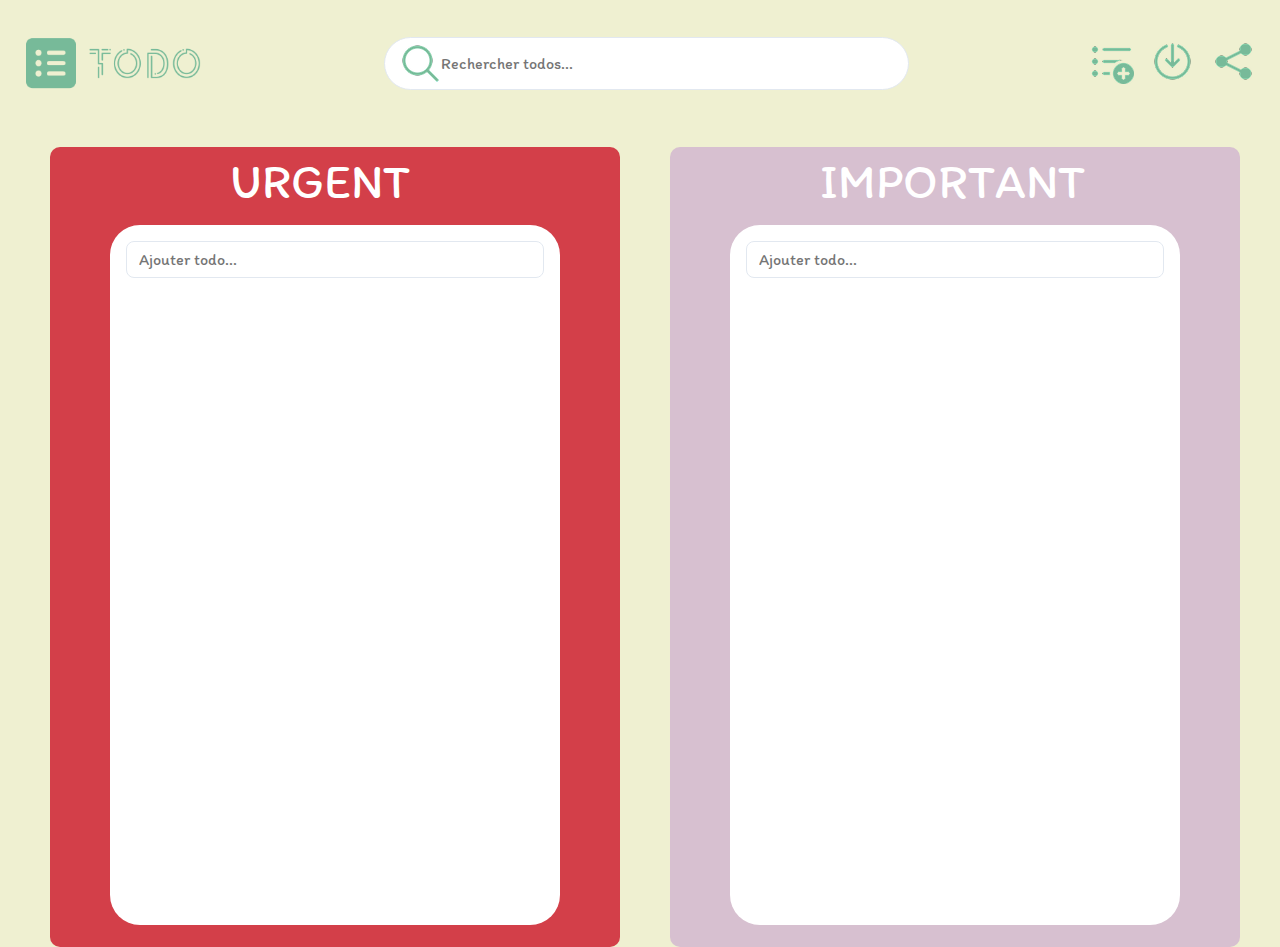
<file: index.html>
<!DOCTYPE html>
<html lang="en">
<head>
    <meta charset="UTF-8">
    <meta name="viewport" content="width=device-width, initial-scale=1.0">
    <link rel="icon" href="/assets/logo/logo-favicon.png" type="image/x-icon">
    <title>TODO List</title>
    <link href="https://fonts.googleapis.com/css?family=Itim:400" rel="stylesheet">
    <link rel="stylesheet" href="css/style.css">
</head>
<body>
    <main>
        <header>
            <img src="assets/logo/logo-light-transparent.png" alt="Logo light" class="logo">
            
            <div class="search-container">
                <input type="text" id="searchInput" placeholder="Rechercher todos...">
                <img src="assets/icons/Search.png" alt="Search" class="search-icon">
            </div>

            <div class="action-buttons">
                <a href="/html/ajout.html"><img src="assets/icons/Add List.png" alt="Add" class="action-icon" href="#ajout"></a>
                <a href="/html/import.html"><img src="assets/icons/Sign In.png" alt="Sign In" class="action-icon"></a>
                <a href="/html/export.html"><img src="assets/icons/Share.png" alt="Share" class="action-icon"></a>
            </div>
        </header>

        <div class="columns-container">
            <div class="column urgent">
                <h2>URGENT</h2>
                <div class="card">
                    <input type="text" class="todo-input" placeholder="Ajouter todo...">
                    <div class="todos-list"></div>
                </div>
            </div>

            <div class="column important">
                <h2>IMPORTANT</h2>
                <div class="card">
                    <input type="text" class="todo-input" placeholder="Ajouter todo...">
                    <div class="todos-list"></div>
                </div>
            </div>

            <div class="column apres">
                <h2>APRÉS</h2>
                <div class="card">
                    <input type="text" class="todo-input" placeholder="Ajouter todo...">
                    <div class="todos-list"></div>
                </div>
            </div>
        </div>
    </main>
    <script src="/js/script.js"></script>
</body>
</html>
</file>
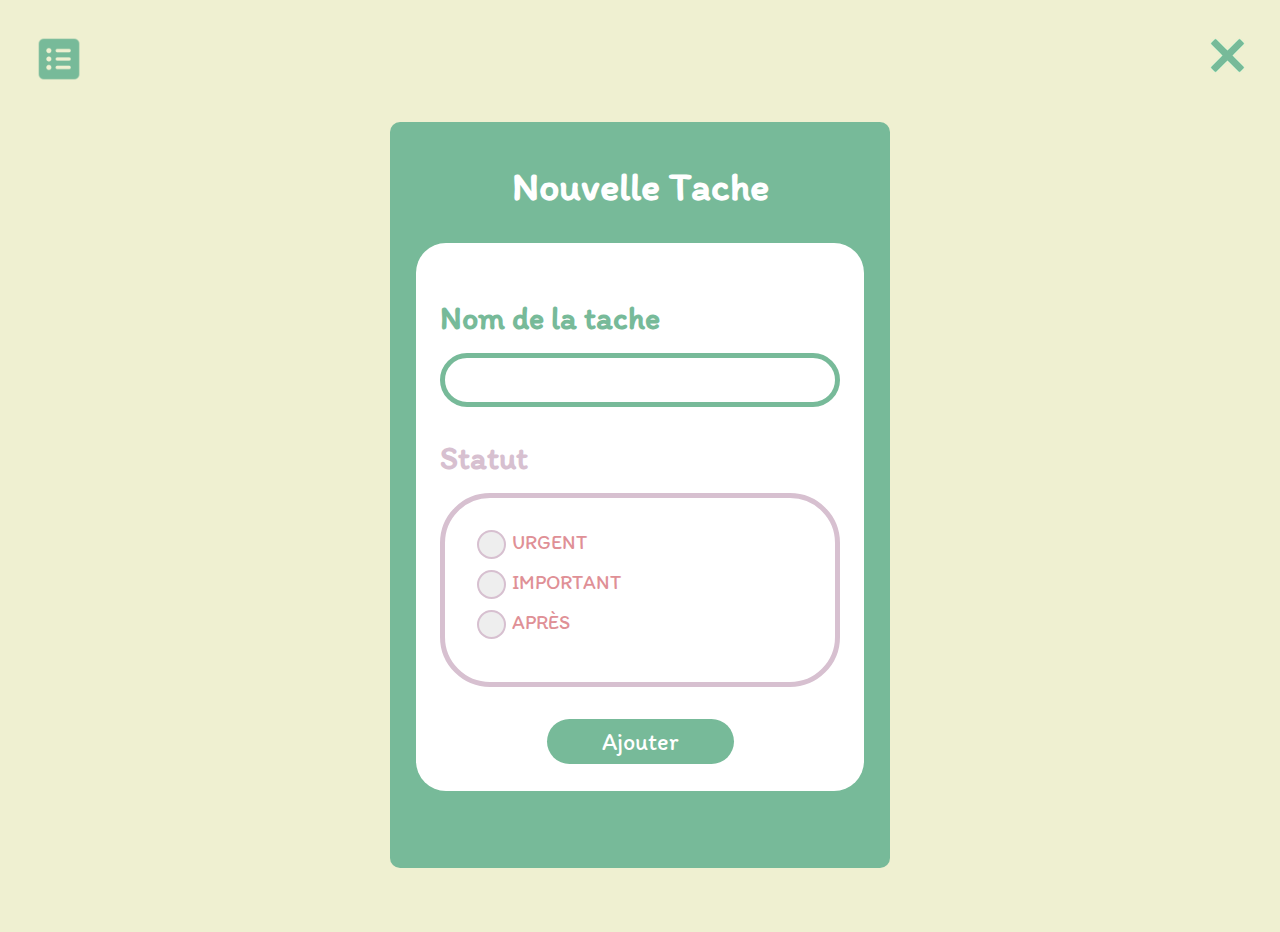
<file: html/ajout.html>
<!DOCTYPE html>
<html lang="en">
<head>
    <meta charset="UTF-8">
    <meta name="viewport" content="width=device-width, initial-scale=1.0">
    <link rel="icon" href="/assets/logo/logo-favicon.png" type="image/x-icon">
    <title>Nouvelle Tache</title>
    <link href="https://fonts.googleapis.com/css?family=Itim:400" rel="stylesheet">
    <link rel="stylesheet" href="/css/ajout.css">
</head>
<body>
    <div class="container">
        <img class="logo" src="/assets/logo/logo-icon-light-transparent.png" alt="Logo light">
        <a href="/index.html">
            <button class="close-btn">
                <img src="/assets/icons/Close.png" alt="Close">
            </button>
        </a>
        <div class="modal">
            <h2>Nouvelle Tache</h2>
            <div class="card">
                <div class="input-group">
                    <h3>Nom de la tache</h3>
                    <input type="text" id="taskName">
                </div>
                <div class="input-group">
                    <h3>Statut</h3>
                    <div class="status-group">
                        <label class="status-item">
                            <input type="radio" name="status" value="urgent">
                            <span class="radio-button"></span>
                            <span>URGENT</span>
                        </label>
                        <label class="status-item">
                            <input type="radio" name="status" value="important">
                            <span class="radio-button"></span>
                            <span>IMPORTANT</span>
                        </label>
                        <label class="status-item">
                            <input type="radio" name="status" value="apres">
                            <span class="radio-button"></span>
                            <span>APRÈS</span>
                        </label>
                    </div>
                </div>
                <button class="add-btn">Ajouter</button>
            </div>
        </div>
    </div>
    <script src="/js/ajout.js"></script>
</body>
</html>
</file>
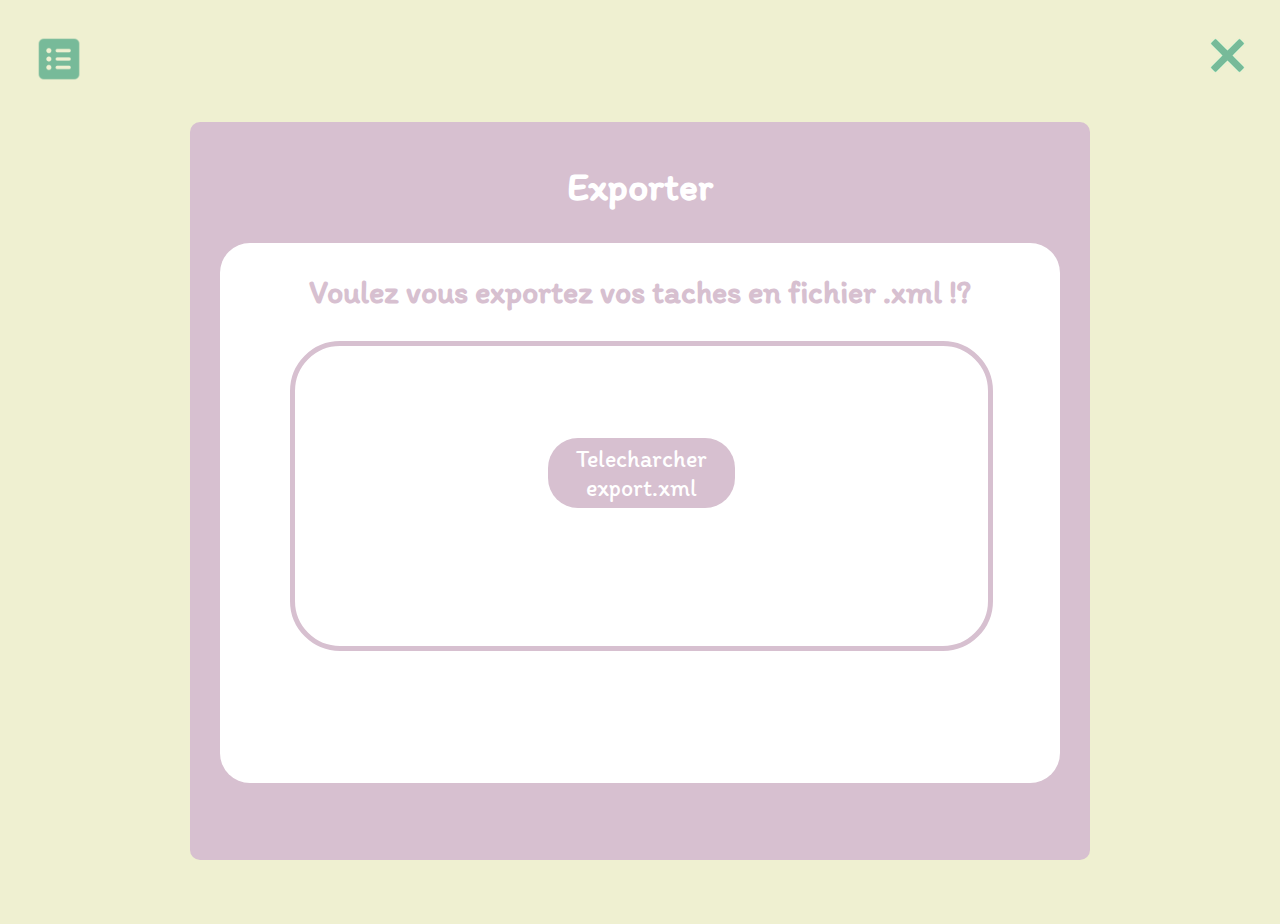
<file: html/export.html>
<!DOCTYPE html>
<html lang="fr">
<head>
    <meta charset="UTF-8">
    <meta name="viewport" content="width=device-width, initial-scale=1.0">
    <link rel="icon" href="/assets/logo/logo-favicon.png" type="image/x-icon">
    <title>Exporter</title>
    <link href="https://fonts.googleapis.com/css?family=Itim:400" rel="stylesheet">
    <link rel="stylesheet" href="/css/export.css">
</head>
<body>
    <div class="container">
    
        <img src="/assets/logo/logo-icon-light-transparent.png" alt="logo light" class="logo">
        <a href="/index.html">
            <button class="close-btn">
                <img src="/assets/icons/Close.png" alt="close">
            </button>
        </a>
    

        <section class="modal">
            <h2>Exporter</h2>
            <div class="card">
                <h3>Voulez vous exportez vos taches en fichier .xml !?</h3>
                <section class="task-container">
                    <div class="task-list">
                        <button class="export-btn">Telecharcher export.xml</button>
                    </div>
                </section>
                
            </a>
        </section>
    </div>
    <script src="/js/export.js"></script>
</body>
</html>
</file>
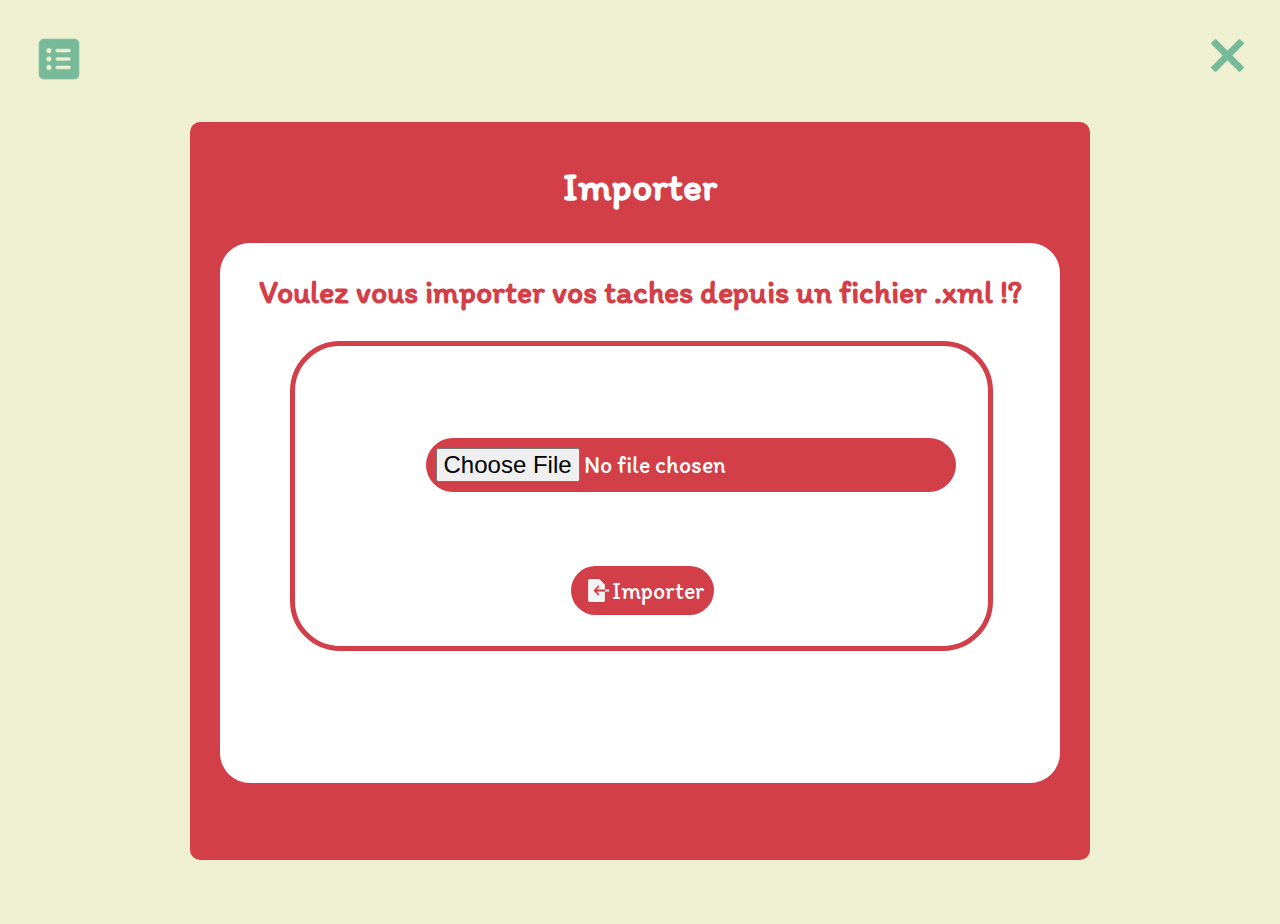
<file: html/import.html>
<!DOCTYPE html>
<html lang="fr">
<head>
    <meta charset="UTF-8">
    <meta name="viewport" content="width=device-width, initial-scale=1.0">
    <link rel="icon" href="/assets/logo/logo-favicon.png" type="image/x-icon">
    <title>Importer</title>
    <link href="https://fonts.googleapis.com/css?family=Itim:400" rel="stylesheet">
    <link rel="stylesheet" href="/css/import.css">
</head>
<body>
    <div class="container">
    
        <img src="/assets/logo/logo-icon-light-transparent.png" alt="logo light" class="logo">
        <button class="close-btn" id="closeBtn">
            <img src="/assets/icons/Close.png" alt="close">
        </button>
        
    

        <section class="modal">
            <h2>Importer</h2>
            <div class="card">
                <h3>Voulez vous importer vos taches depuis un fichier .xml !?</h3>
                <section class="imp-container">
                    <div class="import">
                        <form id="importForm" enctype="multipart/form-data" method="POST" action="http://localhost:8003/php/import.php">
                            <input class="input-import"  type="file" name="xmlFile" accept=".xml" required>
                            <button type="submit" class="upload-btn" id="importBtn">
                                <img src="/assets/icons/Import.png" class="import-icon">Importer
                            </button>
                            
                        </form>                        
                    </div>
                </section>
                
            </a>
        </section>
    </div>
    <script src="/js/import.js"></script>
</body>
</html>
</file>
<file: css/style.css>
/*########## Page Acceuil #############*/


* {
    margin: 0;
    padding: 0;
    box-sizing: border-box;
    font-family: 'Itim', sans-serif;
}

body {
    background-color: #eff0d1;
}

main {
    /*max-width: 1280px;
    height: 832px;
    margin: 0 auto;*/
    position: relative;
}

header {
    display: flex;
    align-items: center;
    justify-content: space-between;
    padding: 36px 24px;
}

.logo {
    width: 179px;
    height: 54px;
    object-fit: cover;
}

.search-container {
    position: relative;
    width: 525px;
}

#searchInput {
    width: 100%;
    height: 53px;
    padding-left: 56px;
    border-radius: 30px;
    border: 1px solid #e2e8f0;
    font-size: 16px;
}

.search-icon {
    position: absolute;
    width: 45px;
    height: 45px;
    top: 4px;
    left: 14px;
}

.action-buttons {
    display: flex;
    gap: 16px;
}

.action-icon {
    width: 45px;
    height: 45px;
    cursor: pointer;
    transition: transform 0.2s;
}

.action-icon:hover {
    transform: scale(1.1);
}

.columns-container {
    margin-left: 60px;
    display: flex;
    gap: 50px;
    position: absolute;
    top: 147px;
    left: -10px;
}

.column {
    width: 570px;
    height: 800px;
    border-radius: 10px;
    overflow: hidden;
    position: relative;
}

.column.urgent {
    background-color: #d33f49;
}

.column.important {
    background-color: #d7c0d0;
}

.column.apres {
    background-color: #77ba99;
}

.column h2 {
    position: absolute;
    top: 5px;
    color: white;
    font-size: 3rem;
    font-weight: normal;
}

.urgent h2 { left: 180px; }
.important h2 { left: 150px; }
.apres h2 { left: 200px; }

.card {
    position: absolute;
    width: 450px;
    height: 700px;
    top: 78px;
    left: 60px;
    background: white;
    border-radius: 30px;
    padding: 16px;
    overflow-y: auto;
}

.todo-input {
    width: 100%;
    padding: 8px 12px;
    border: 1px solid #e2e8f0;
    border-radius: 8px;
    margin-bottom: 16px;
    font-size: 16px;
}

.todos-list {
    display: flex;
    flex-direction: column;
    gap: 8px;
}

.todo-item {
    padding: 12px;
    background-color: #f8f9fa;
    border-radius: 8px;
    box-shadow: 0 1px 2px rgba(0, 0, 0, 0.1);
    transition: box-shadow 0.2s;
    display: flex;
    justify-content: space-between;
    align-items: center;
}

.todo-item:hover {
    box-shadow: 0 2px 4px rgba(0, 0, 0, 0.15);
}

.todo-buttons {
    display: flex;
    gap: 8px;
}

.edit-btn, .delete-btn {
    border: none;
    background: none;
    cursor: pointer;
    font-size: 18px;
    padding: 4px 8px;
    border-radius: 4px;
    transition: background-color 0.2s;
}

.edit-btn {
    color: #77BA99;
}

.edit-btn:hover {
    background-color: #e2e8f0;
}

.delete-btn {
    color: #d33f49;
}

.delete-btn:hover {
    background-color: #fee2e2;
}

.edit-input {
    width: 100%;
    padding: 4px 8px;
    border: 1px solid #e2e8f0;
    border-radius: 4px;
    font-size: 16px;
}

/*########## Page Ajouter #############*/
</file>
<file: css/ajout.css>
body {
    font-family: 'Itim', sans-serif;
    background-color: #eff0d1;
    margin: 0;
    padding: 0;
    display: flex;
    justify-content: center;
    align-items: center;
    min-height: 100vh;
}

.container {
    /*max-width: 1280px;*/
    width: 100%;
    padding: 2rem;
    position: relative;
}

.logo {
    height: 54px;
    object-fit: cover;
}

.close-btn {
    position: absolute;
    top: 2rem;
    right: 1.5rem;
    background: none;
    border: none;
    cursor: pointer;
}

.close-btn img {
    width: 45px;
    height: 45px;
}

.modal {

    background-color: #77ba99;
    border-radius: 10px;
    overflow: hidden;
    width: 500px;
    margin: 2rem auto;
}

h2 {
    color: white;
    font-size: 40px;
    text-align: center;
    margin-top: 40px;
}

.card {
    background-color: white;
    border-radius: 30px;
    width: 400px;
    height: 500px;
    margin: 77px auto;
    margin-top: 20px;
    padding: 1.5rem;
}

.input-group {
    margin-bottom: 2rem;
}

h3 {
    font-size: 32px;
    margin-bottom: 1rem;
}

.input-group:first-child h3 {
    color: #77ba99;
}

.input-group:last-of-type h3 {
    color: #d7c0d0;
}

input[type="text"] {
    width: 100%;
    height: 54px;
    border: 5px solid #77ba99;
    border-radius: 30px;
    font-size: 26px;
    padding: 0 1rem;
    box-sizing: border-box;
    font-family: 'Itim',sans-serif;
    color: #77ba99;
}

.status-group {
    border: 5px solid #d7c0d0;
    border-radius: 50px;
    padding: 2rem;
}

.status-item {
    display: flex;
    align-items: center;
    margin-bottom: 1rem;
    cursor: pointer;
    position: relative;
    padding-left: 35px;
}

.status-item input {
    position: absolute;
    opacity: 0;
    cursor: pointer;
    height: 0;
    width: 0;
}

.radio-button {
    position: absolute;
    top: 0;
    left: 0;
    height: 25px;
    width: 25px;
    background-color: #eee;
    border: 2px solid #d7c0d0;
    border-radius: 50%;
}

.status-item:hover input ~ .radio-button {
    background-color: #ccc;
}

.status-item input:checked ~ .radio-button {
    background-color: #77ba99;
    border-color: #77ba99;
}

.radio-button:after {
    content: "";
    position: absolute;
    display: none;
}

.status-item input:checked ~ .radio-button:after {
    display: block;
}

.status-item .radio-button:after {
    top: 7px;
    left: 7px;
    width: 11px;
    height: 11px;
    border-radius: 50%;
    background: white;
}

.status-item span {
    color: #df9096;
    font-size: 20px;
    transition: color 0.3s ease;
}

.status-item input:checked + .radio-button + span {
    color: #77ba99;
    font-weight: bold;
}

.add-btn {
    background-color: #77ba99;
    color: white;
    border: none;
    border-radius: 30px;
    height: 45px;
    width: 187px;
    font-family: 'Itim', sans-serif;
    font-size: 24px;
    cursor: pointer;
    display: block;
    margin: 2rem auto 0;
}

.add-btn:hover {
    background-color: #5fa883;
}
</file>
<file: css/export.css>
/* Base styles */
body {
    font-family: 'Itim', sans-serif;
    background-color: #eff0d1;
    margin: 0;
    padding: 0;
    display: flex;
    justify-content: center;
    align-items: center;
    min-height: 100vh;
}


.container {
    /*max-width: 1280px;*/
    width: 100%;
    padding: 2rem;
    position: relative;
}


.logo {
    height: 54px;
    object-fit: cover;
}

.close-btn {
    position: absolute;
    top: 2rem;
    right: 1.5rem;
    background: none;
    border: none;
    cursor: pointer;
}

.close-btn img {
    width: 45px;
    height: 45px;
}



/* Modal */
.modal {

    background-color: #d7c0d0;
    border-radius: 10px;
    overflow: hidden;
    width: 900px;
    margin: 2rem auto;
}

h2 {
    color: white;
    font-size: 40px;
    text-align: center;
    margin-top: 40px;
}

h3 {
    margin-top: 10px;
    color: #d7c0d0;
    text-align: center;
    font-size: 32px;
    margin-bottom: 30px;
}

.card {
    background-color: white;
    border-radius: 30px;
    width: 800px;
    height: 500px;
    margin: 77px auto;
    margin-top: 20px;
    padding: 20px;
}




/* Task container */
.task-container {
    display: flex;
    justify-content: center;
    align-items: center;
    margin-bottom: 32px;
    border: 5px solid #d7c0d0;
    height: 300px;
    border-radius: 50px;
    width: 693px;
    margin-left: 50px;
}

.task-list {
    font-size: 20px;
    color: black;
    white-space: pre-line;
    height: 265px;
    width: 612px;
}

.export-btn {
    background-color: #d7c0d0;
    color: white;
    border: none;
    border-radius: 30px;
    height: 70px;
    width: 187px;
    font-family: 'Itim', sans-serif;
    font-size: 24px;
    cursor: pointer;
    display: block;
    /*margin: 2rem auto 0;*/
    margin: auto;
    margin-top: 50px;
}

.export-btn:hover {
    background-color: #c2a2b8;
}
</file>
<file: css/import.css>
/* Base styles */
body {
    font-family: 'Itim', sans-serif;
    background-color: #eff0d1;
    margin: 0;
    padding: 0;
    display: flex;
    justify-content: center;
    align-items: center;
    min-height: 100vh;
}


.container {
    /*max-width: 1280px;*/
    width: 100%;
    padding: 2rem;
    position: relative;
}


.logo {
    height: 54px;
    object-fit: cover;
}

.close-btn {
    position: absolute;
    top: 2rem;
    right: 1.5rem;
    background: none;
    border: none;
    cursor: pointer;
}

.close-btn img {
    width: 45px;
    height: 45px;
}



/* Modal */
.modal {

    background-color: #d33f49;
    border-radius: 10px;
    overflow: hidden;
    width: 900px;
    margin: 2rem auto;
}

h2 {
    color: white;
    font-size: 40px;
    text-align: center;
    margin-top: 40px;
}

h3 {
    margin-top: 10px;
    color: #d33f49;
    text-align: center;
    font-size: 32px;
    margin-bottom: 30px;
}

.card {
    background-color: white;
    border-radius: 30px;
    width: 800px;
    height: 500px;
    margin: 77px auto;
    margin-top: 20px;
    padding: 20px;
}




/* Task container */
.imp-container {
    display: flex;
    justify-content: center;
    align-items: center;
    margin-bottom: 32px;
    border: 5px solid #d33f49;
    height: 300px;
    border-radius: 50px;
    width: 693px;
    margin-left: 50px;
}

.import {
    font-size: 20px;
    color: black;
    white-space: pre-line;
    height: 265px;
    width: 612px;
    display: flex;
}


.upload-btn{
    background-color: #d33f49;
    color: white;
    border: none;
    border-radius: 30px;
    height: 45;
    width: 169;
    font-family: 'Itim', sans-serif;
    font-size: 24px;
    cursor: pointer;
    display: flex;
    margin-left: 235px ;
    margin-top: 50px;
    padding: 10px;
    
}
.upload-btn:hover {
    background-color: #922a31;
}
.import-icon{
    width: 31;
    height: 28;
    margin-left: 26;
    margin-top: 9;
}
.input-import{
    background-color: #d33f49;
    color: white;
    border: none;
    border-radius: 30px;
    height: 45;
    width: 169;
    font-family: 'Itim', sans-serif;
    font-size: 24px;
    cursor: pointer;
    display: flex;
    margin-left: 90px ;
    margin-top: 50px;
    padding: 10px;
}
</file>
